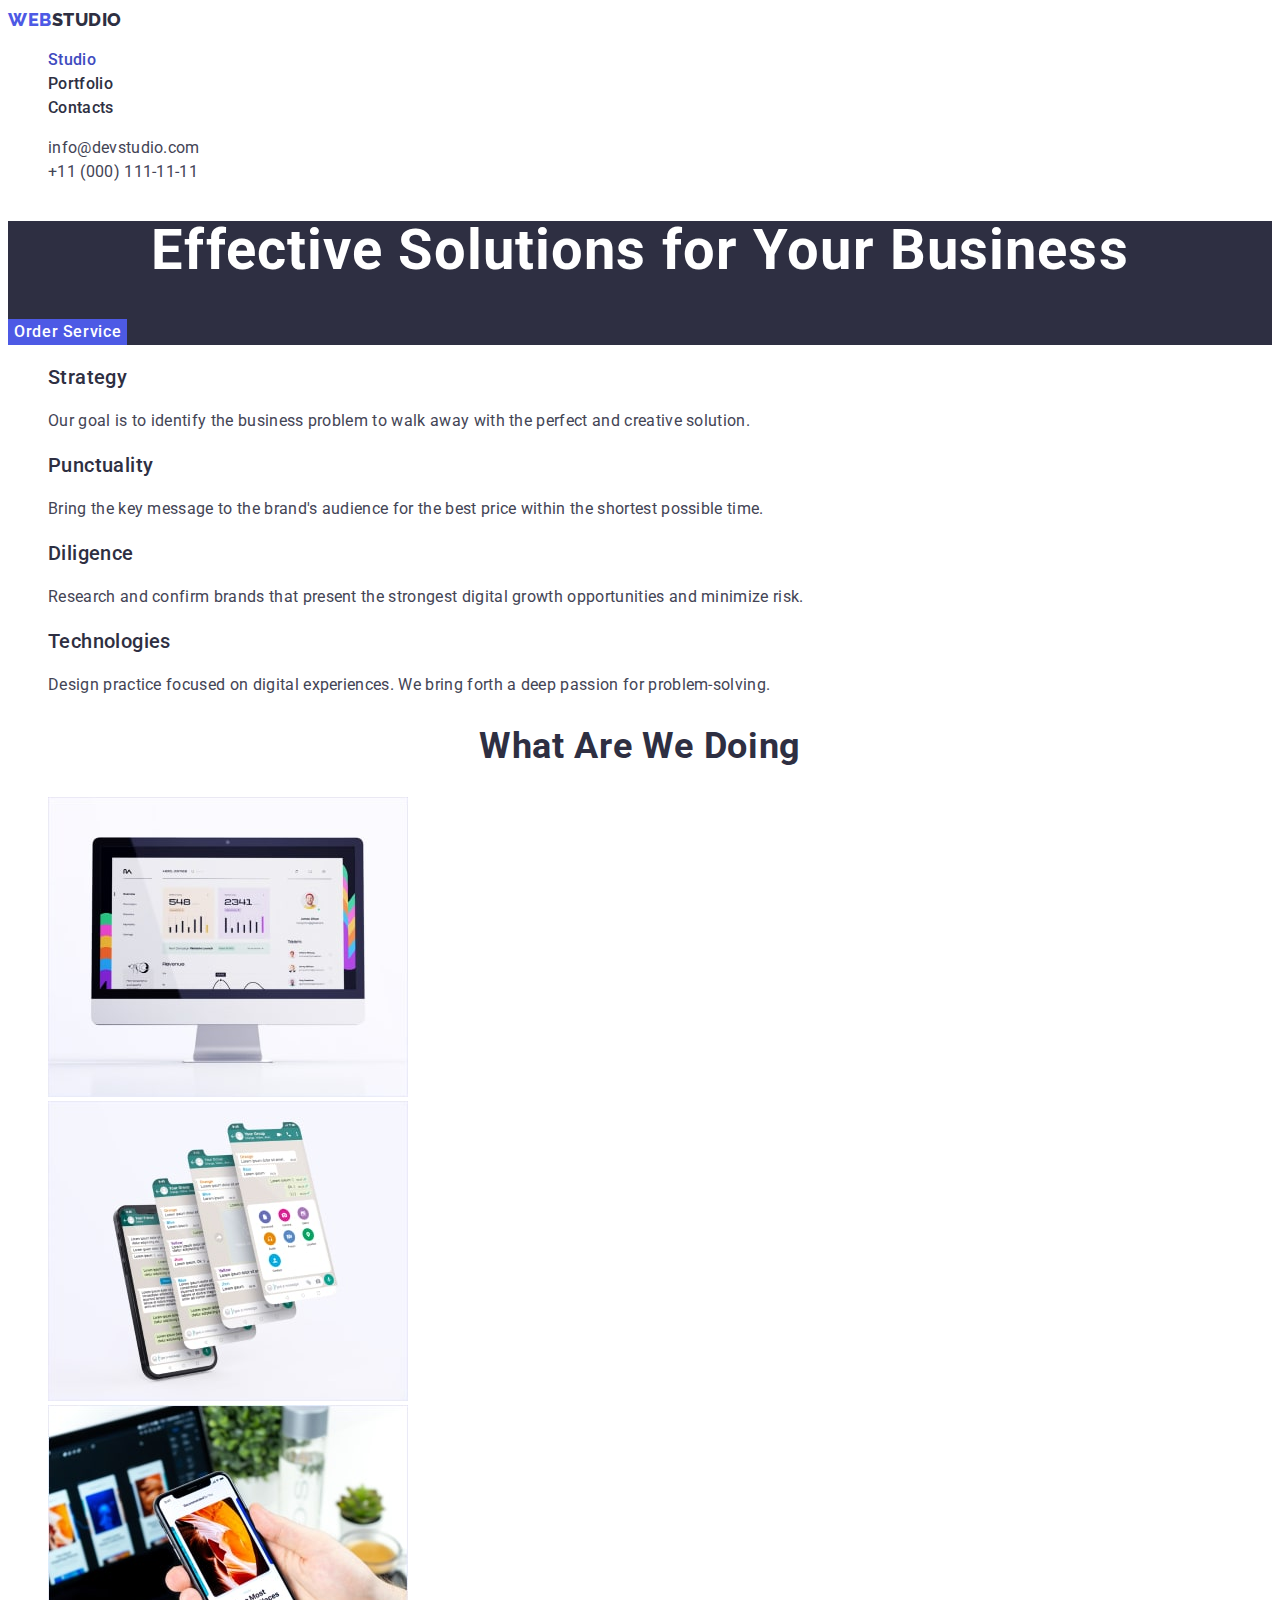
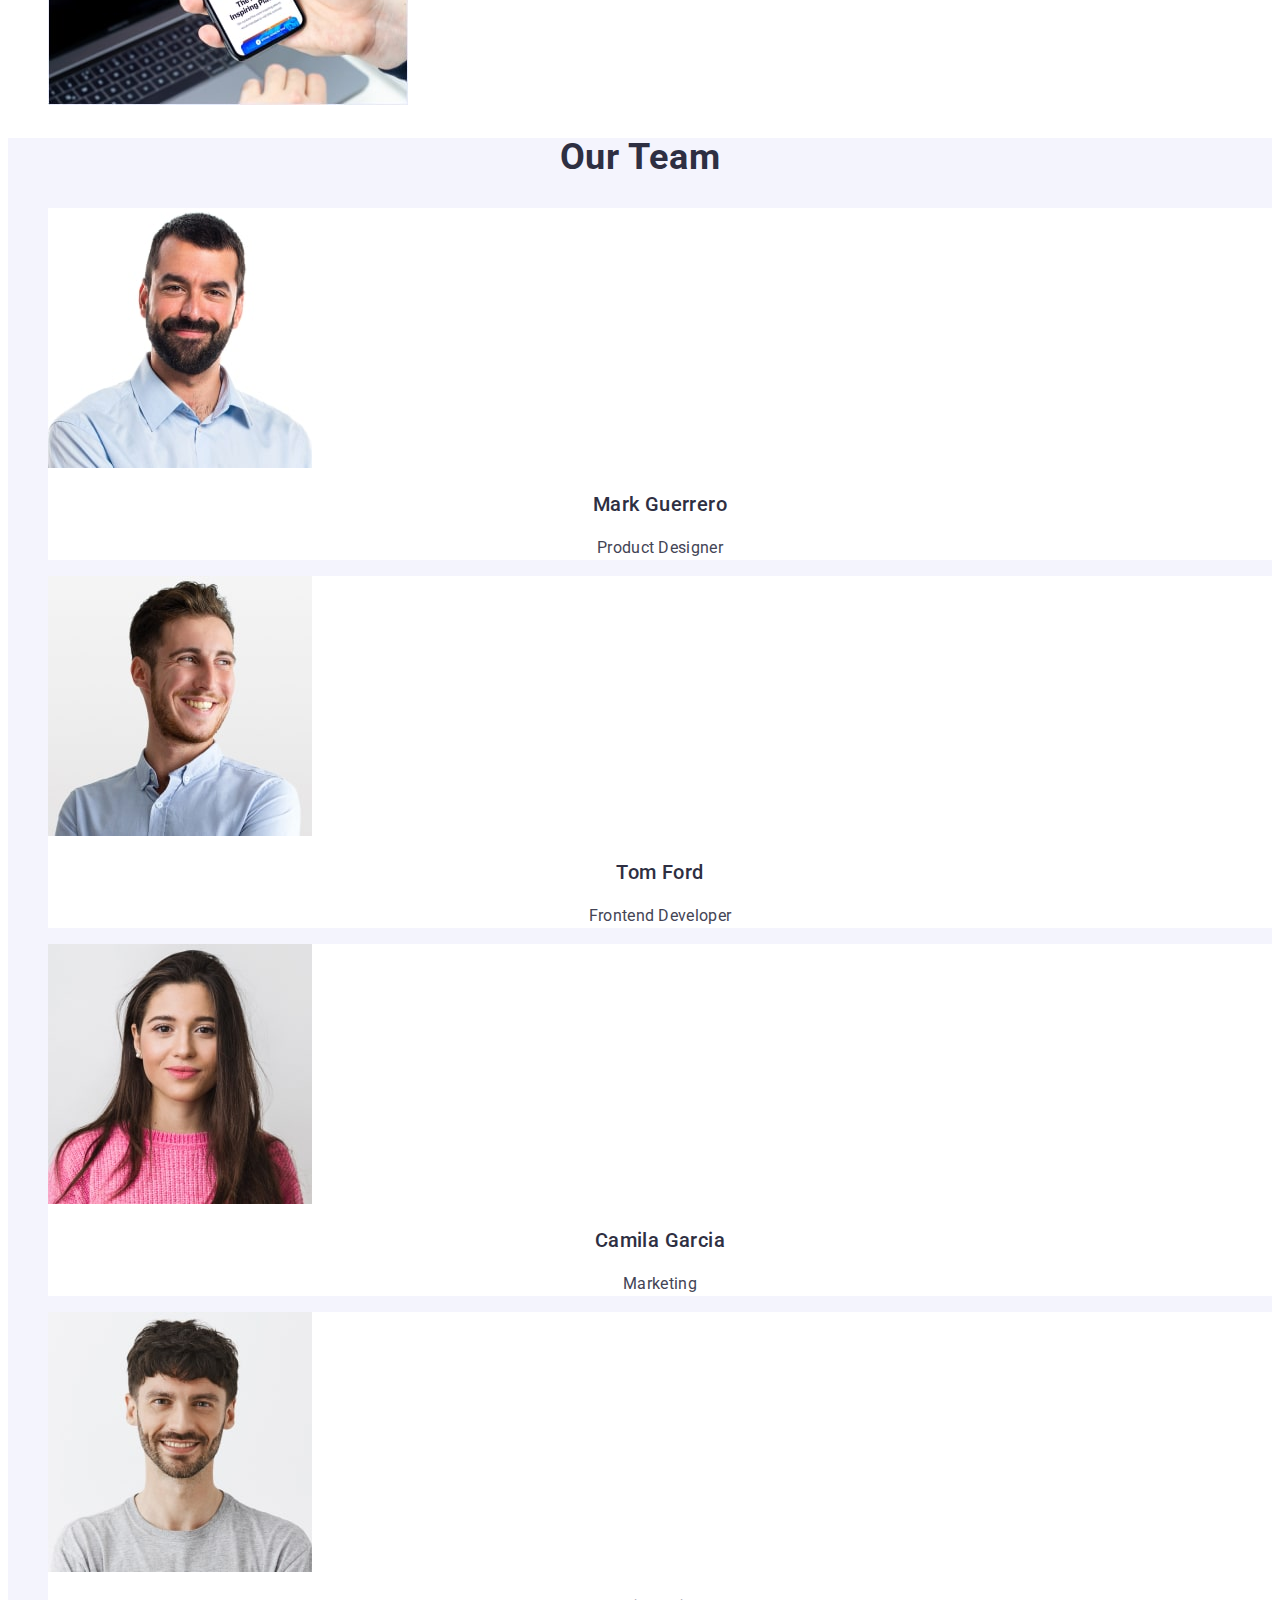
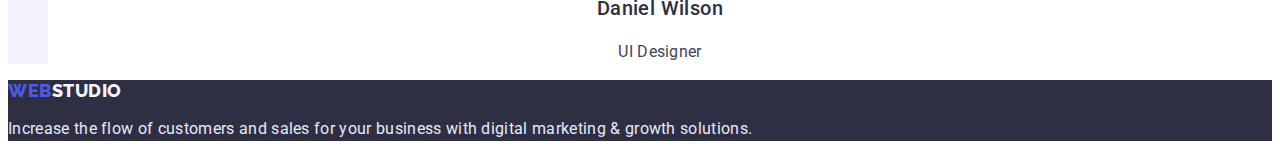
<file: index.html>
<!DOCTYPE html>
<html lang="en">
  <head>
    <meta charset="UTF-8" />
    <meta http-equiv="X-UA-Compatible" content="IE=edge" />
    <meta name="viewport" content="width=device-width, initial-scale=1.0" />
    <title>homeWork №2</title>
    <link rel="preconnect" href="https://fonts.googleapis.com" />
    <link rel="preconnect" href="https://fonts.gstatic.com" crossorigin />
    <link
      href="https://fonts.googleapis.com/css2?family=Raleway:wght@800&family=Roboto:wght@400;500;700&display=swap"
      rel="stylesheet"
    />
    <link rel="stylesheet" href="./css/styles.css" />
  </head>

  <body>
    <header class="header">
      <nav class="header-navigation">
        <a class="header-logo link" href="./index.html">
          Web<span class="header-logo-end">Studio</span>
        </a>
        <ul class="header-list list">
          <li class="header-item">
            <a class="header-link link current" href="./index.html"> Studio </a>
          </li>
          <li class="header-item">
            <a class="header-link link" href="./portfolio.html"> Portfolio </a>
          </li>
          <li class="header-item">
            <a class="header-link link" href=""> Contacts </a>
          </li>
        </ul>
      </nav>
      <address class="header-address">
        <ul class="header-contacts list">
          <li class="contact-item">
            <a class="contact-link link" href="mailto:info@devstudio.com"
              >info@devstudio.com</a
            >
          </li>
          <li class="contact-item">
            <a class="contact-link link" href="tel:+110001111111"
              >+11 (000) 111-11-11</a
            >
          </li>
        </ul>
      </address>
    </header>
    <main>
      <section class="hero">
        <h1 class="hero-title">Effective Solutions for Your Business</h1>
        <button type="button" class="hero-btn btn">Order Service</button>
      </section>
      <section class="features">
        <h2 class="features-title visually-hidden">Our features</h2>
        <ul class="features-list list">
          <li class="features-item">
            <h3 class="features-subtitle">Strategy</h3>
            <p class="faetures-text">
              Our goal is to identify the business problem to walk away with the
              perfect and creative solution.
            </p>
          </li>
          <li class="features-item">
            <h3 class="features-subtitle">Punctuality</h3>
            <p class="faetures-text">
              Bring the key message to the brand's audience for the best price
              within the shortest possible time.
            </p>
          </li>
          <li class="features-item">
            <h3 class="features-subtitle">Diligence</h3>
            <p class="faetures-text">
              Research and confirm brands that present the strongest digital
              growth opportunities and minimize risk.
            </p>
          </li>
          <li class="features-item">
            <h3 class="features-subtitle">Technologies</h3>
            <p class="faetures-text">
              Design practice focused on digital experiences. We bring forth a
              deep passion for problem-solving.
            </p>
          </li>
        </ul>
      </section>
      <section class="content">
        <h2 class="content-title">What are we doing</h2>
        <ul class="content-list list">
          <li class="content-item">
            <img
              src="./images/img-desctop.jpg"
              alt="Desctop version site"
              width="360"
              height="300"
            />
          </li>
          <li class="content-item">
            <img
              src="./images/img-mobile.jpg"
              alt="Mobil version site"
              width="360"
              height="300"
            />
          </li>
          <li class="content-item">
            <img
              src="./images/img-design.jpg"
              alt="Design solutions"
              width="360"
              height="300"
            />
          </li>
        </ul>
      </section>
      <section class="team">
        <h2 class="team-title">Our Team</h2>
        <ul class="team-list list">
          <li class="team-item">
            <img
              src="./images/markguerrero.jpg"
              alt="Mark Guerrero"
              width="264"
              height="260"
            />
            <h3 class="team-subtitle">Mark Guerrero</h3>
            <p class="team-text">Product Designer</p>
          </li>
          <li class="team-item">
            <img
              src="./images/tomford.jpg"
              alt="Tom Ford"
              width="264"
              height="260"
            />
            <h3 class="team-subtitle">Tom Ford</h3>
            <p class="team-text">Frontend Developer</p>
          </li>
          <li class="team-item">
            <img
              src="./images/camilagarcia.jpg"
              alt="Camila Garcia"
              width="264"
              height="260"
            />
            <h3 class="team-subtitle">Camila Garcia</h3>
            <p class="team-text">Marketing</p>
          </li>
          <li class="team-item">
            <img
              src="./images/danielwilson.jpg"
              alt="Daniel Wilson"
              width="264"
              height="260"
            />
            <h3 class="team-subtitle">Daniel Wilson</h3>
            <p class="team-text">UI Designer</p>
          </li>
        </ul>
      </section>
    </main>
    <footer class="footer">
      <a class="footer-logo link" href="./index.html">
        Web<span class="footer-logo-end">Studio</span>
      </a>
      <p class="footer-text">
        Increase the flow of customers and sales for your business with digital
        marketing & growth solutions.
      </p>
    </footer>
  </body>
</html>
</file>
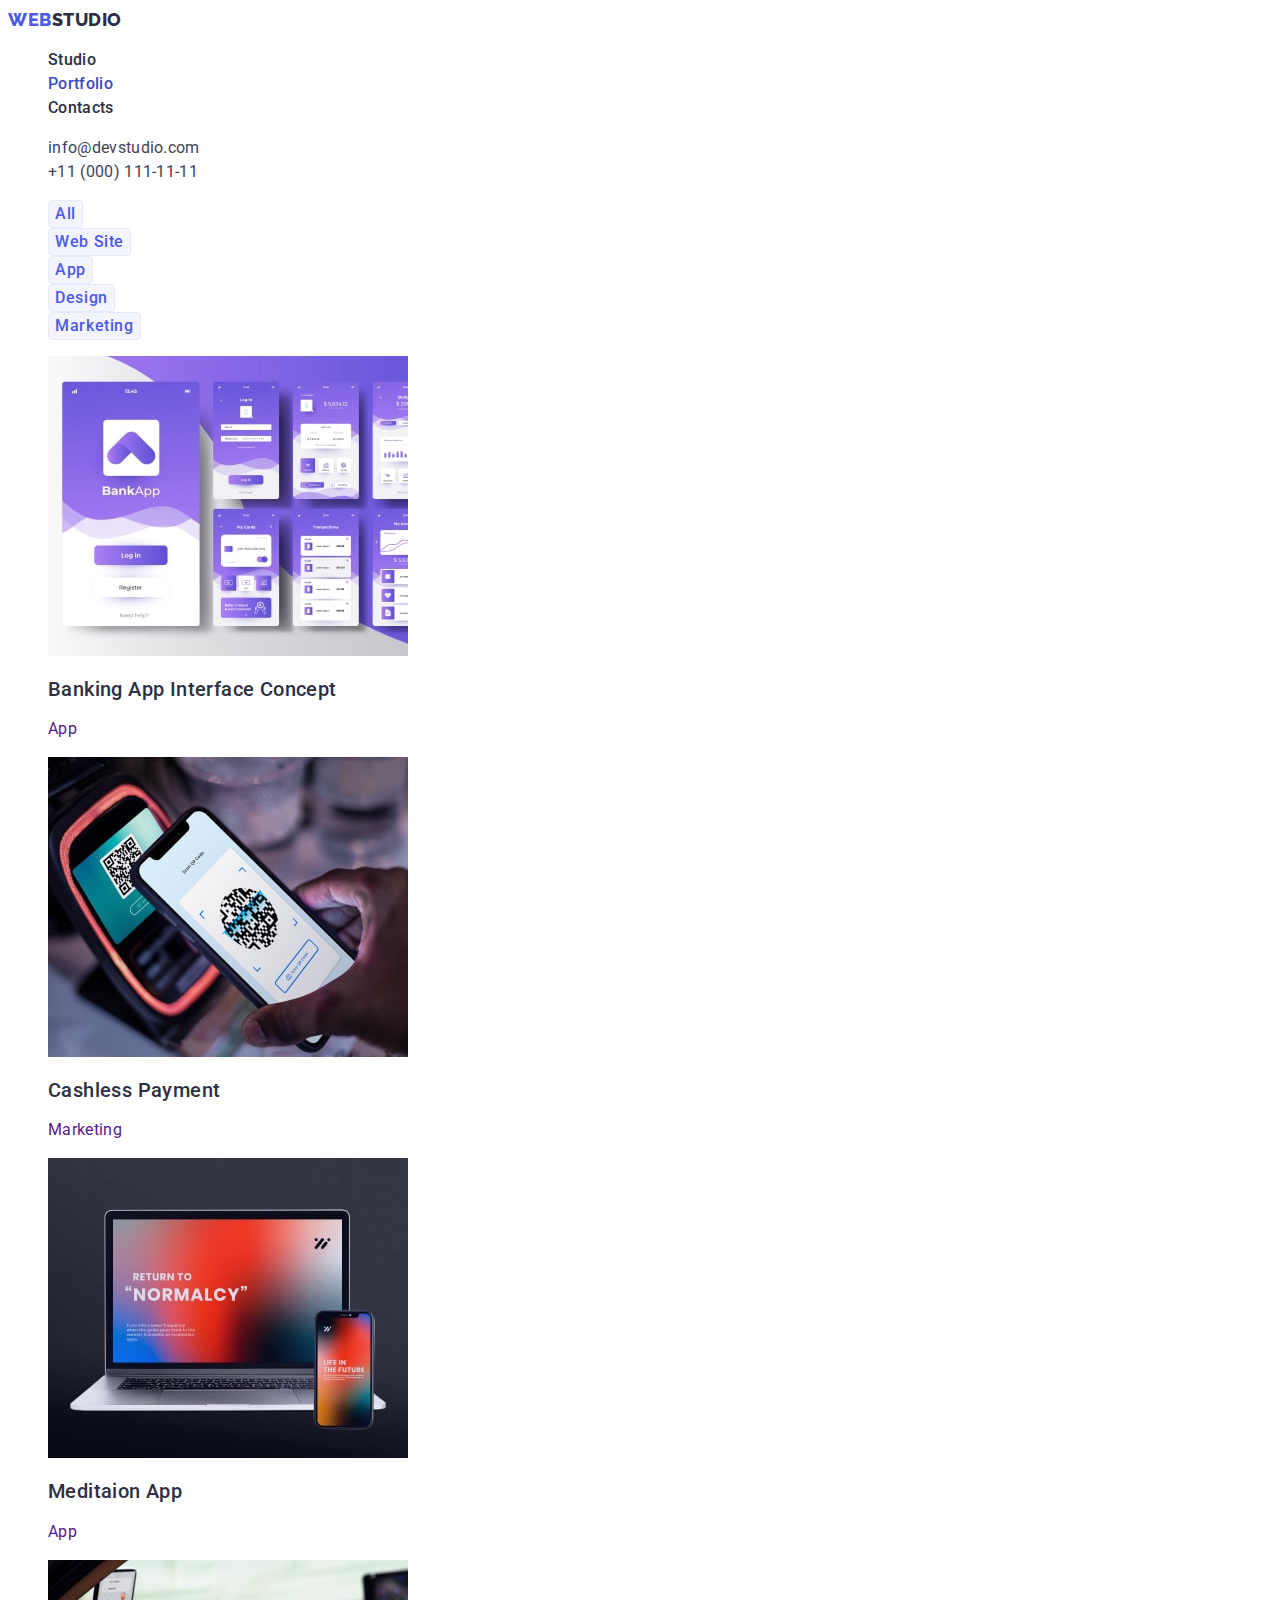
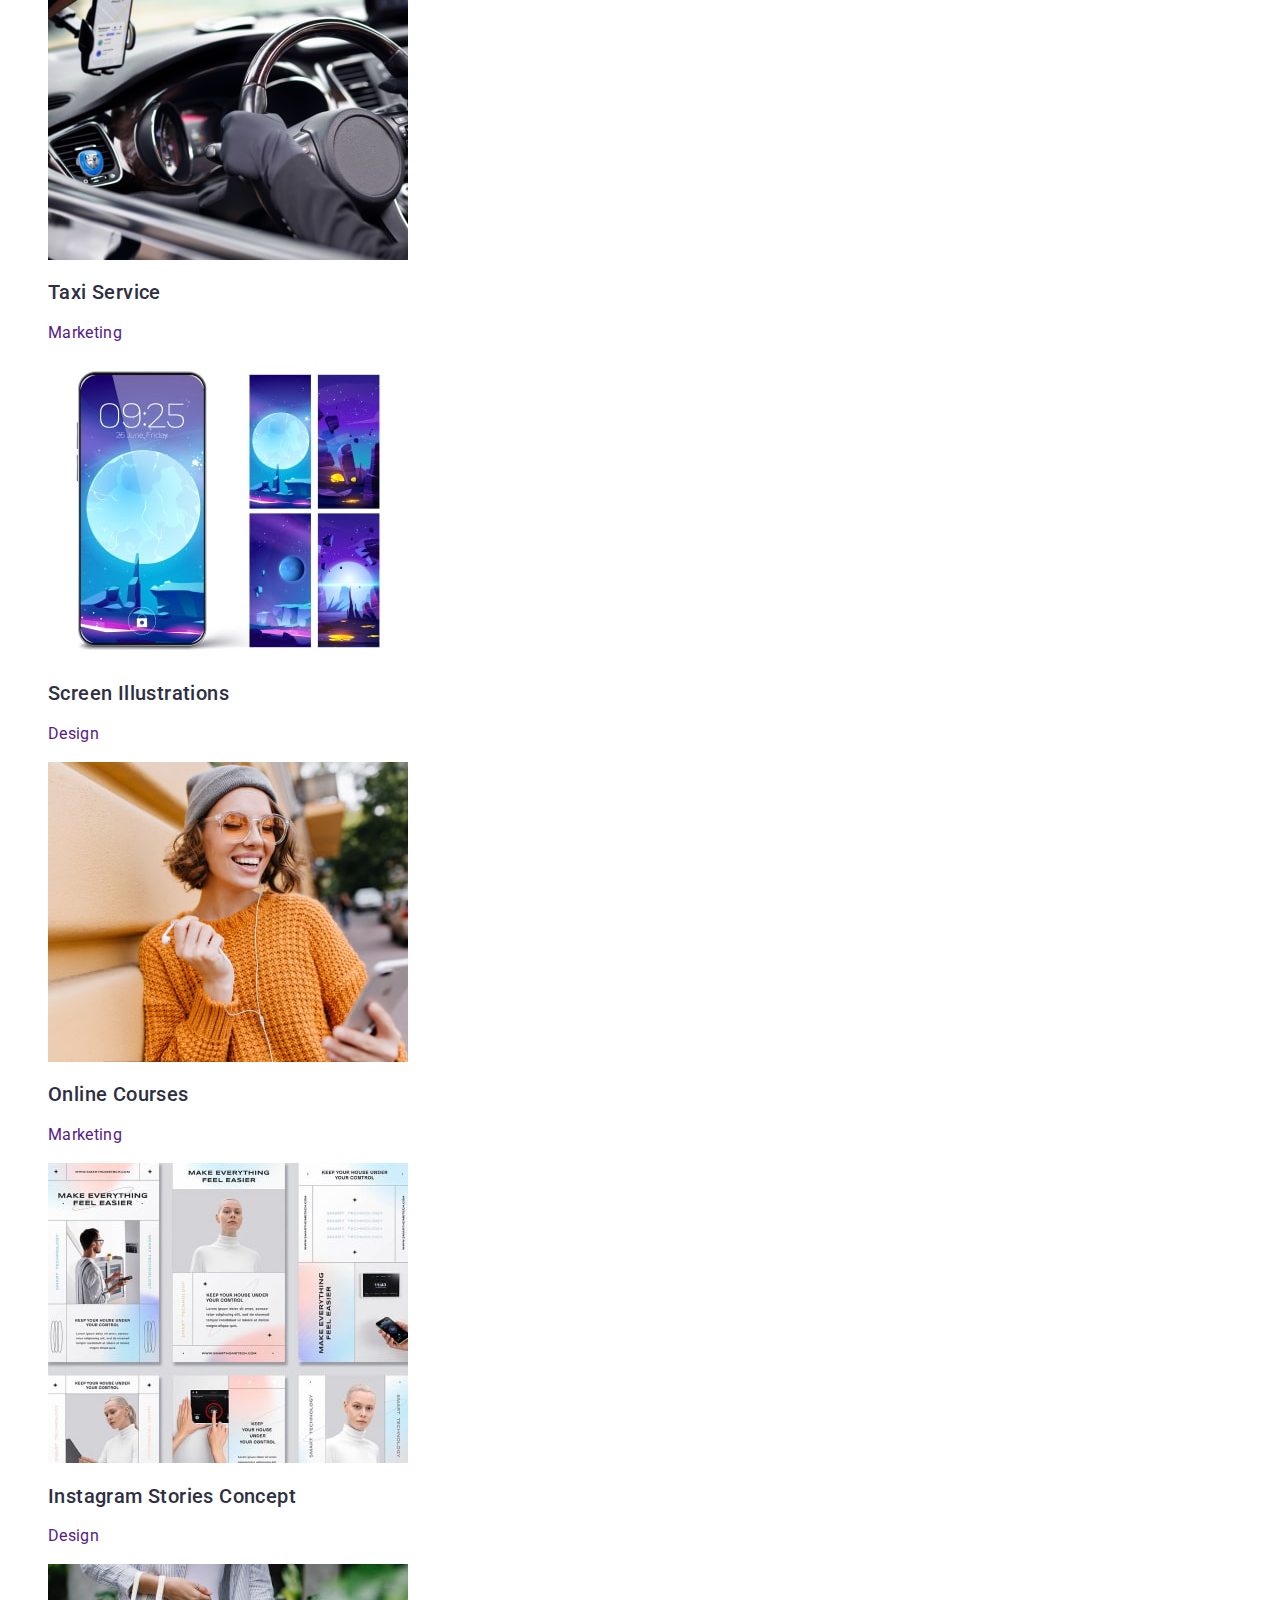
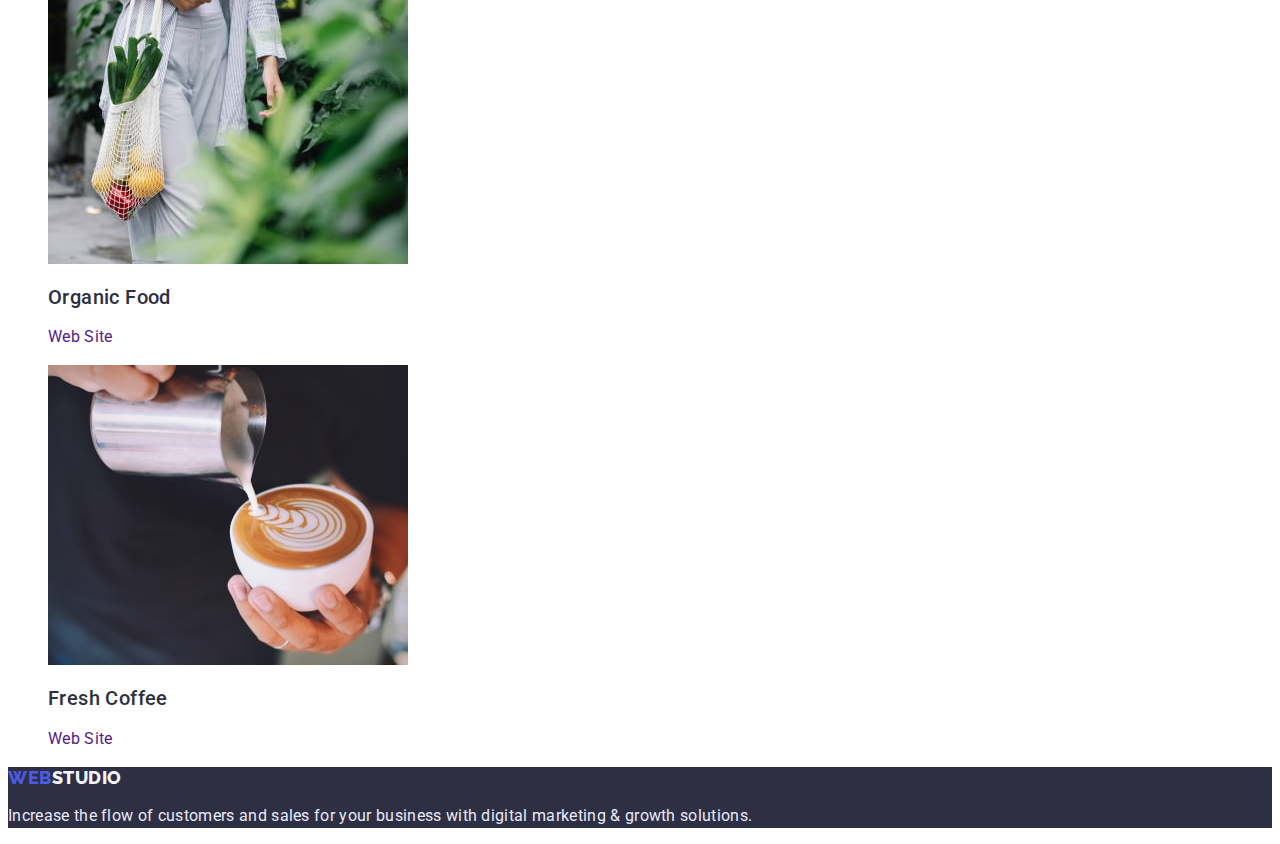
<file: portfolio.html>
<!DOCTYPE html>
<html lang="en">
  <head>
    <meta charset="UTF-8" />
    <meta http-equiv="X-UA-Compatible" content="IE=edge" />
    <meta name="viewport" content="width=device-width, initial-scale=1.0" />
    <title>homeWork №2</title>
    <link rel="preconnect" href="https://fonts.googleapis.com" />
    <link rel="preconnect" href="https://fonts.gstatic.com" crossorigin />
    <link
      href="https://fonts.googleapis.com/css2?family=Raleway:wght@800&family=Roboto:wght@400;500;700&display=swap"
      rel="stylesheet"
    />
    <link rel="stylesheet" href="./css/styles.css" />
  </head>

  <body>
    <header class="header">
      <nav class="header-navigation">
        <a class="header-logo link" href="./index.html">
          Web<span class="header-logo-end">Studio</span>
        </a>
        <ul class="header-list list">
          <li class="header-item">
            <a class="header-link link" href="./index.html"> Studio </a>
          </li>
          <li class="header-item">
            <a class="header-link link current" href="./portfolio.html">
              Portfolio
            </a>
          </li>
          <li class="header-item">
            <a class="header-link link" href=""> Contacts </a>
          </li>
        </ul>
      </nav>
      <address class="header-address">
        <ul class="header-contacts list">
          <li class="contact-item">
            <a class="contact-link link" href="mailto:info@devstudio.com"
              >info@devstudio.com</a
            >
          </li>
          <li class="contact-item">
            <a class="contact-link link" href="tel:+110001111111"
              >+11 (000) 111-11-11</a
            >
          </li>
        </ul>
      </address>
    </header>
    <main>
      <section class="projects">
        <h1 class="projects-title visually-hidden">Our projects</h1>
        <ul class="projects-filter list">
          <li>
            <button type="button" class="projects-btn btn">All</button>
          </li>
          <li>
            <button type="button" class="projects-btn btn">Web Site</button>
          </li>
          <li>
            <button type="button" class="projects-btn btn">App</button>
          </li>
          <li>
            <button type="button" class="projects-btn btn">Design</button>
          </li>
          <li>
            <button type="button" class="projects-btn btn">Marketing</button>
          </li>
        </ul>
        <ul class="projects-list list">
          <li class="projects-item">
            <a href="" class="link">
              <img
                src="./images/bankingapp.jpg"
                alt="Banking App Interface Concept"
                width="360"
                height="300"
              />
              <h2 class="projects-subtitle">Banking App Interface Concept</h2>
              <p class="projects-text">App</p>
            </a>
          </li>
          <li class="projects-item">
            <a href="" class="link">
              <img
                src="./images/cashless.jpg"
                alt="Cashless Payment"
                width="360"
                height="300"
              />
              <h2 class="projects-subtitle">Cashless Payment</h2>
              <p class="projects-text">Marketing</p>
            </a>
          </li>
          <li class="projects-item">
            <a href="" class="link">
              <img
                src="./images/mediation.jpg"
                alt="Meditaion App"
                width="360"
                height="300"
              />
              <h2 class="projects-subtitle">Meditaion App</h2>
              <p class="projects-text">App</p>
            </a>
          </li>
          <li class="projects-item">
            <a href="" class="link">
              <img
                src="./images/taxi.jpg"
                alt="Taxi Service"
                width="360"
                height="300"
              />
              <h2 class="projects-subtitle">Taxi Service</h2>
              <p class="projects-text">Marketing</p>
            </a>
          </li>
          <li class="projects-item">
            <a href="" class="link">
              <img
                src="./images/screen.jpg"
                alt="Screen Illustrations"
                width="360"
                height="300"
              />
              <h2 class="projects-subtitle">Screen Illustrations</h2>
              <p class="projects-text">Design</p>
            </a>
          </li>
          <li class="projects-item">
            <a href="" class="link">
              <img
                src="./images/online.jpg"
                alt="Online Courses"
                width="360"
                height="300"
              />
              <h2 class="projects-subtitle">Online Courses</h2>
              <p class="projects-text">Marketing</p>
            </a>
          </li>
          <li class="projects-item">
            <a href="" class="link">
              <img
                src="./images/insta.jpg"
                alt="Instagram Stories Concept"
                width="360"
                height="300"
              />
              <h2 class="projects-subtitle">Instagram Stories Concept</h2>
              <p class="projects-text">Design</p>
            </a>
          </li>
          <li class="projects-item">
            <a href="" class="link">
              <img
                src="./images/organic.jpg"
                alt="Organic Food"
                width="360"
                height="300"
              />
              <h2 class="projects-subtitle">Organic Food</h2>
              <p class="projects-text">Web Site</p>
            </a>
          </li>
          <li class="projects-item">
            <a href="" class="link">
              <img
                src="./images/fresh.jpg"
                alt="Fresh Coffee"
                width="360"
                height="300"
              />
              <h2 class="projects-subtitle">Fresh Coffee</h2>
              <p class="projects-text">Web Site</p>
            </a>
          </li>
        </ul>
      </section>
    </main>
    <footer class="footer">
      <a class="footer-logo link" href="./index.html">
        Web<span class="footer-logo-end">Studio</span>
      </a>
      <p class="footer-text">
        Increase the flow of customers and sales for your business with digital
        marketing & growth solutions.
      </p>
    </footer>
  </body>
</html>
</file>
<file: css/styles.css>
:root {
  --accent-color: #404bbf;
  --header-logo-color: #4d5ae5;
  --header-logo-end-color: #2e2f42;
  --header-link-color: #2e2f42;
  --contact-link-color: #434455;
  --hero-background-color: #2e2f42;
  --hero-title-color: #ffffff;
  --hero-btn-color: #ffffff;
  --hero-background-btn-color: #4d5ae5;
  --title-color: #2e2f42;
  --text-color: #434455;
  --team-background-color: #f4f4fd;
  --team-item-color: #ffffff;
  --footer-background-color: #2e2f42;
  --footer-logo-color: #4d5ae5;
  --footer-logo-end-color: #f4f4fd;
  --footer-text-color: #e7e9fc;
  --btn-color: #4d5ae5;
  --btn-background-color: #f4f4fd;
  --btn-accent-color: #ffffff;
  --btn-projects-border-color: #e7e9fc;
}
body {
  font-family: 'Roboto', sans-serif;
  color: var(--text-color);
}
.link {
  text-decoration: none;
}
.list {
  list-style: none;
}
.btn {
  font-family: inherit;
  font-weight: 500;
  font-size: 16px;
  line-height: 1.5;
  align-items: center;
  text-align: center;
  letter-spacing: 0.04em;
  cursor: pointer;
  border: none;
}
.visually-hidden {
  position: absolute;
  white-space: nowrap;
  width: 1px;
  height: 1px;
  overflow: hidden;
  border: 0;
  padding: 0;
  clip: rect(0 0 0 0);
  clip-path: inset(50%);
  margin: -1px;
}
/*--------------------HEADER-------------------------*/
.header-logo {
  font-family: 'Raleway', sans-serif;
  font-weight: 800;
  font-size: 18px;
  line-height: 1.33;
  letter-spacing: 0.03em;
  text-transform: uppercase;
  color: var(--header-logo-color);
}
.header-logo-end {
  color: var(--header-logo-end-color);
}
.header-link {
  font-weight: 500;
  font-size: 16px;
  line-height: 1.5;
  letter-spacing: 0.02em;
  color: var(--header-link-color);
}
.header-link:hover,
.header-link:focus {
  color: var(--accent-color);
}
.header-navigation .link.current {
  color: var(--accent-color);
}
.contact-link {
  font-style: normal;
  font-size: 16px;
  line-height: 1.5;
  letter-spacing: 0.02em;
  color: var(--contact-link-color);
}
.contact-link:hover,
.contact-link:focus {
  color: var(--accent-color);
}
/*--------------------FOOTER-------------------------*/
.footer {
  background: var(--footer-background-color);
}
.footer-logo {
  font-family: 'Raleway', sans-serif;
  font-weight: 800;
  font-size: 18px;
  line-height: 1.17;
  letter-spacing: 0.03em;
  text-transform: uppercase;
  color: var(--footer-logo-color);
}
.footer-logo-end {
  color: var(--footer-logo-end-color);
}
.footer-text {
  font-size: 16px;
  line-height: 1.5;
  letter-spacing: 0.02em;
  color: var(--footer-text-color);
}

/*--------------------HERO-------------------------*/
.hero {
  background: var(--hero-background-color);
}
.hero-title {
  font-weight: 700;
  font-size: 56px;
  line-height: 1.07;
  letter-spacing: 0.02em;
  text-align: center;
  color: var(--hero-title-color);
}
.hero-btn {
  color: var(--hero-btn-color);
  background: var(--hero-background-btn-color);
}
.hero-btn:hover,
.hero-btn:focus {
  background: var(--accent-color);
}
/*--------------------FEATURES-------------------------*/
.features-subtitle {
  font-weight: 500;
  font-size: 20px;
  line-height: 1.2;
  letter-spacing: 0.02em;
  color: var(--title-color);
}
.faetures-text {
  font-size: 16px;
  line-height: 1.5;
  letter-spacing: 0.02em;
}
/*--------------------CONTENT-------------------------*/
.content-title {
  font-size: 36px;
  line-height: 1.11;
  letter-spacing: 0.02em;
  text-transform: capitalize;
  text-align: center;
  color: var(--title-color);
}
/*--------------------TEAM-------------------------*/
.team {
  background: var(--team-background-color);
}
.team-title {
  font-size: 36px;
  line-height: 1.11;
  letter-spacing: 0.02em;
  text-transform: capitalize;
  text-align: center;
  color: var(--title-color);
}
.team-item {
  background: var(--team-item-color);
}
.team-subtitle {
  font-weight: 500;
  font-size: 20px;
  line-height: 1.2;
  letter-spacing: 0.02em;
  text-align: center;
  color: var(--title-color);
}
.team-text {
  font-size: 16px;
  line-height: 1.5;
  letter-spacing: 0.02em;
  text-align: center;
}
/*--------------------PROJECTS-------------------------*/
.projects-subtitle {
  font-weight: 500;
  font-size: 20px;
  line-height: 1.2;
  letter-spacing: 0.02em;
  color: var(--title-color);
}
.projects-text {
  font-size: 16px;
  line-height: 1.5;
  letter-spacing: 0.02em;
}
.projects-btn {
  background: var(--btn-background-color);
  color: var(--btn-color);
  border: 1px solid var(--btn-projects-border-color);
  border-radius: 4px;
}
.projects-btn:hover,
.projects-btn:focus {
  background: var(--accent-color);
  color: var(--btn-accent-color);
}
</file>
